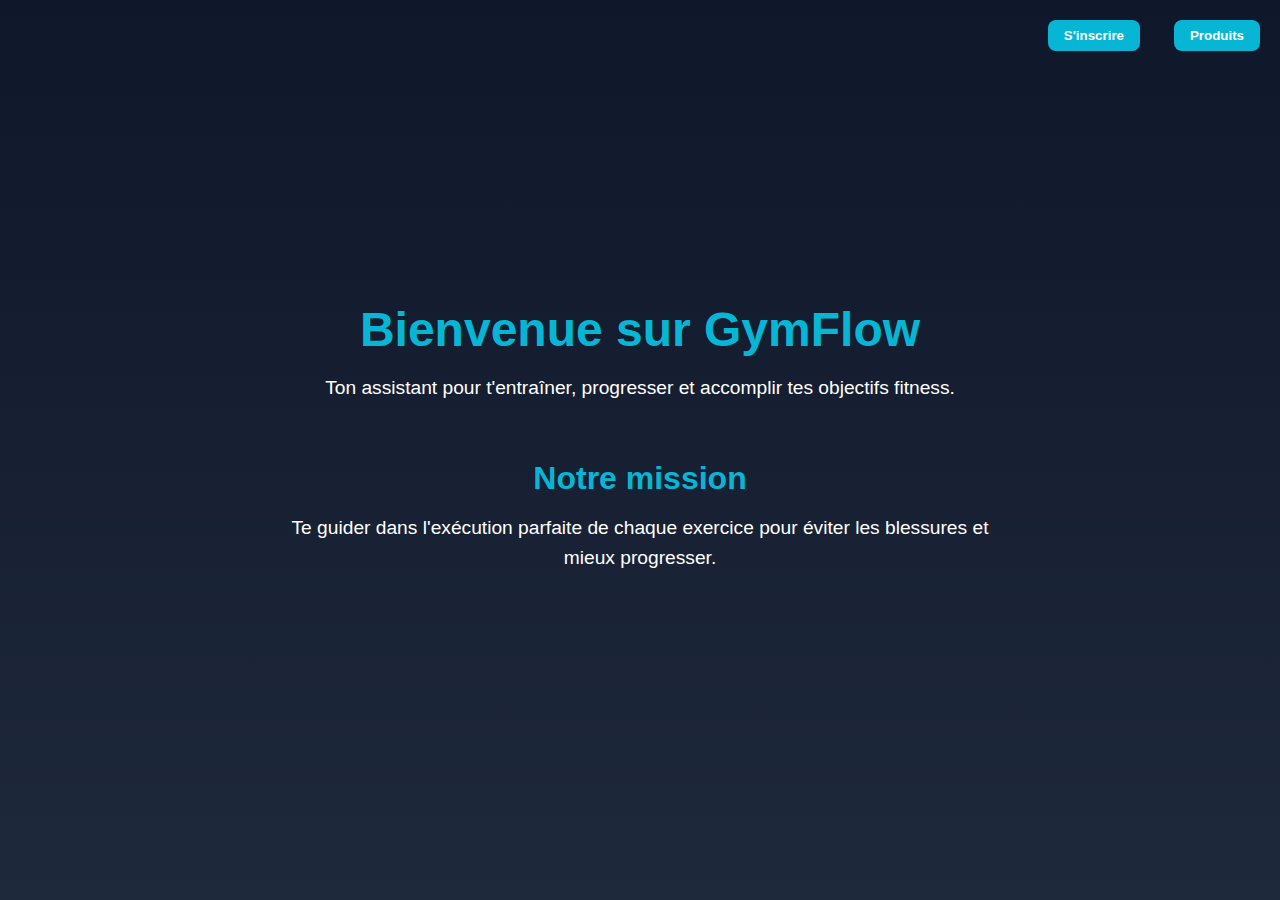
<file: gymflow/index.html>
<!DOCTYPE html>
<html lang="fr">
<head>
    <meta charset="UTF-8">
    <link rel="stylesheet" href="style.css">
    <title>GymFlow - Accueil</title>
</head>
<body>
    <button onclick="window.location.href='produits.php'">Produits</button>
    <button onclick="window.location.href='inscription.php'">S'inscrire</button>

    <h1>Bienvenue sur GymFlow</h1>
    <p>Ton assistant pour t'entraîner, progresser et accomplir tes objectifs fitness.</p>

    <h2>Notre mission</h2>
    <p>Te guider dans l'exécution parfaite de chaque exercice pour éviter les blessures et mieux progresser.</p>
</body>
</html>
</file>
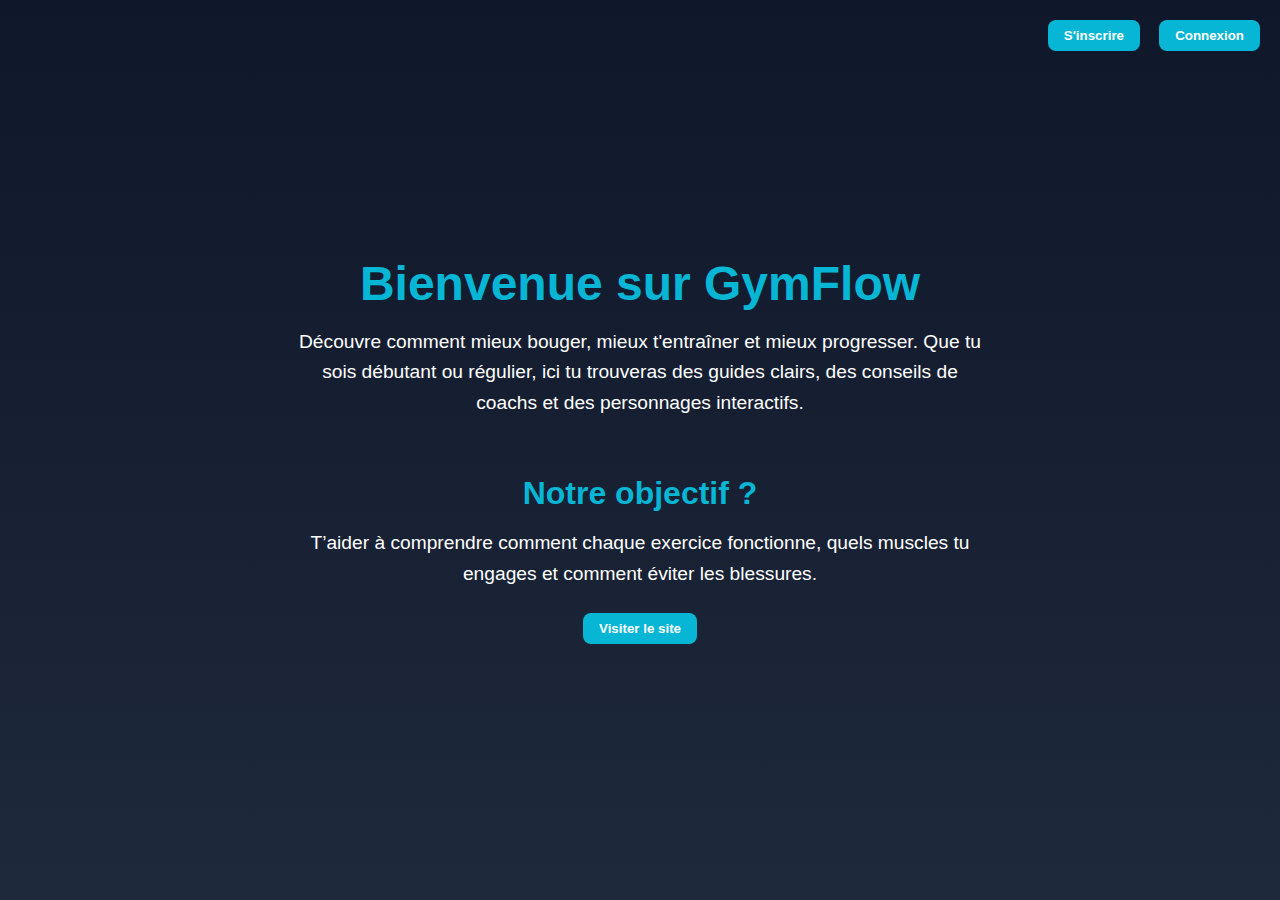
<file: gymflow/main.html>
<!DOCTYPE html>
<html lang="fr">
<head>
    <meta charset="UTF-8">
    <meta name="viewport" content="width=device-width, initial-scale=1.0">
    <link rel="stylesheet" href="style.css">
    <title>GymFlow - Bienvenue</title>
</head>
<body>
    <h1>Bienvenue sur GymFlow</h1>
    <p>Découvre comment mieux bouger, mieux t'entraîner et mieux progresser. Que tu sois débutant ou régulier, ici tu trouveras des guides clairs, des conseils de coachs et des personnages interactifs.</p>

    <h2>Notre objectif ?</h2>
    <p>T’aider à comprendre comment chaque exercice fonctionne, quels muscles tu engages et comment éviter les blessures.</p>

    <!-- Redirection directe vers la page produits -->
     <button type="button" onclick="window.location.href='connexion.php'">
    Connexion</button>
    <button onclick="window.location.href='produits.php'">Visiter le site</button>
    <button onclick="window.location.href='inscription.php'">S'inscrire</button>
</body>
</html>
</file>
<file: gymflow/style.css>
* {
    margin: 0;
    padding: 0;
    box-sizing: border-box;
}


html, body {
    height: 100%;
    width: 100%;
    font-family: Arial, sans-serif;
    background: linear-gradient(to bottom, #0f172a, #1e293b);
    color: white;
    position: relative; 
}


body > button:first-of-type {
    position: absolute;
    top: 20px;
    right: 20px;
}

body > button:last-of-type {
    position: absolute;
    top: 20px;
    right: 140px; 
}

body > button {
    background-color: #06b6d4;
    color: white;
    border: none;
    padding: 0.5rem 1rem;
    border-radius: 8px;
    font-weight: bold;
    cursor: pointer;
    transition: 0.3s;
}

body > button:hover {
    background-color: #0891b2;
}


body {
    display: flex;
    justify-content: center;
    align-items: center;
    text-align: center;
    flex-direction: column;
    padding: 0 20px; 
}


h1 {
    font-size: 3rem;
    margin-bottom: 1rem;
    color: #06b6d4;
}

h2 {
    font-size: 2rem;
    margin-top: 2rem;
    margin-bottom: 1rem;
    color: #06b6d4;
}

p {
    font-size: 1.2rem;
    margin-bottom: 1.5rem;
    line-height: 1.6;
    max-width: 700px; 
}


form {
    background: rgba(255, 255, 255, 0.1);
    padding: 40px;
    border-radius: 15px;
    width: 100%;
    max-width: 500px; 
    margin: 30px auto; 
    box-shadow: 0 0 20px rgba(0,0,0,0.3);
}


form input {
    display: block;
    width: 100%;
    padding: 20px;       
    font-size: 1.5rem;   
    margin-bottom: 25px; 
    border: none;
    border-radius: 12px;
    outline: none;
}


form button {
    background-color: #06b6d4;
    color: white;
    border: none;
    padding: 20px;
    width: 100%;
    font-size: 1.5rem;
    font-weight: bold;
    border-radius: 12px;
    cursor: pointer;
    transition: 0.3s;
}

form button:hover {
    background-color: #0891b2;
}
</file>
